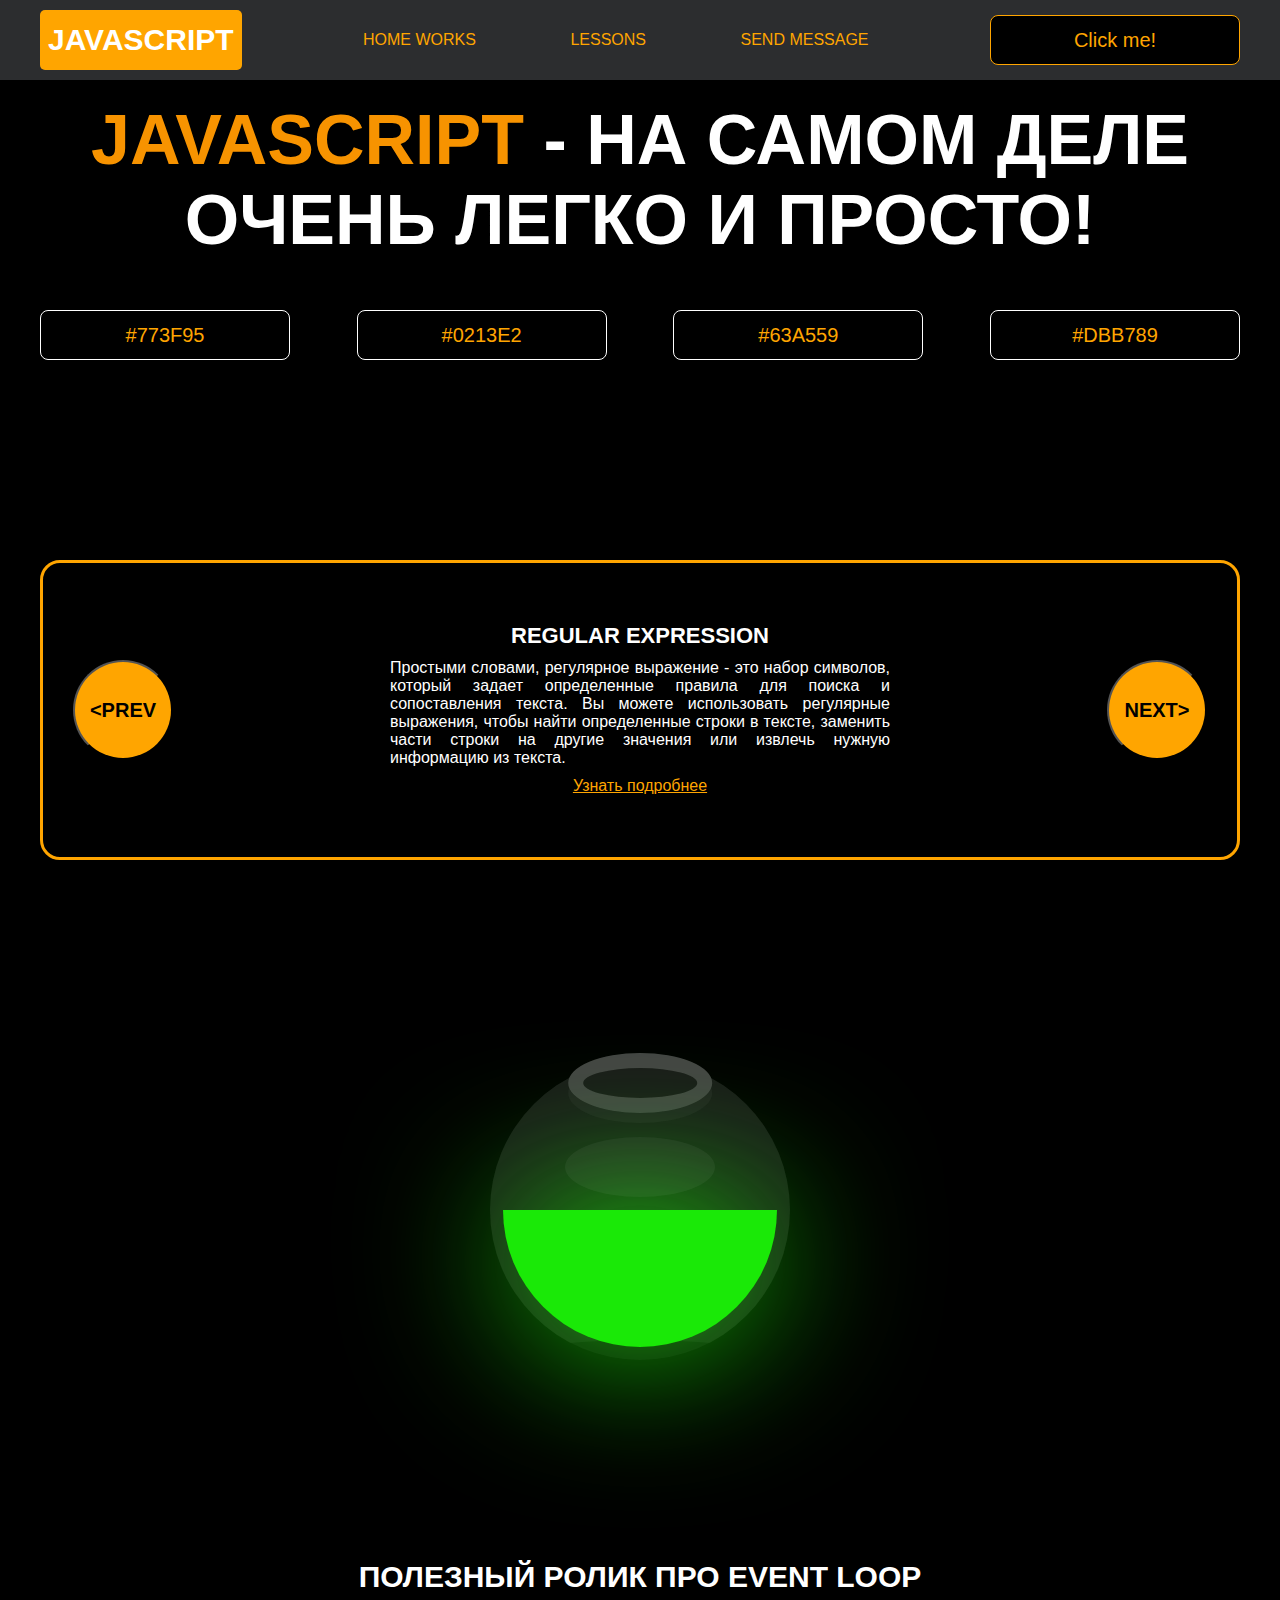
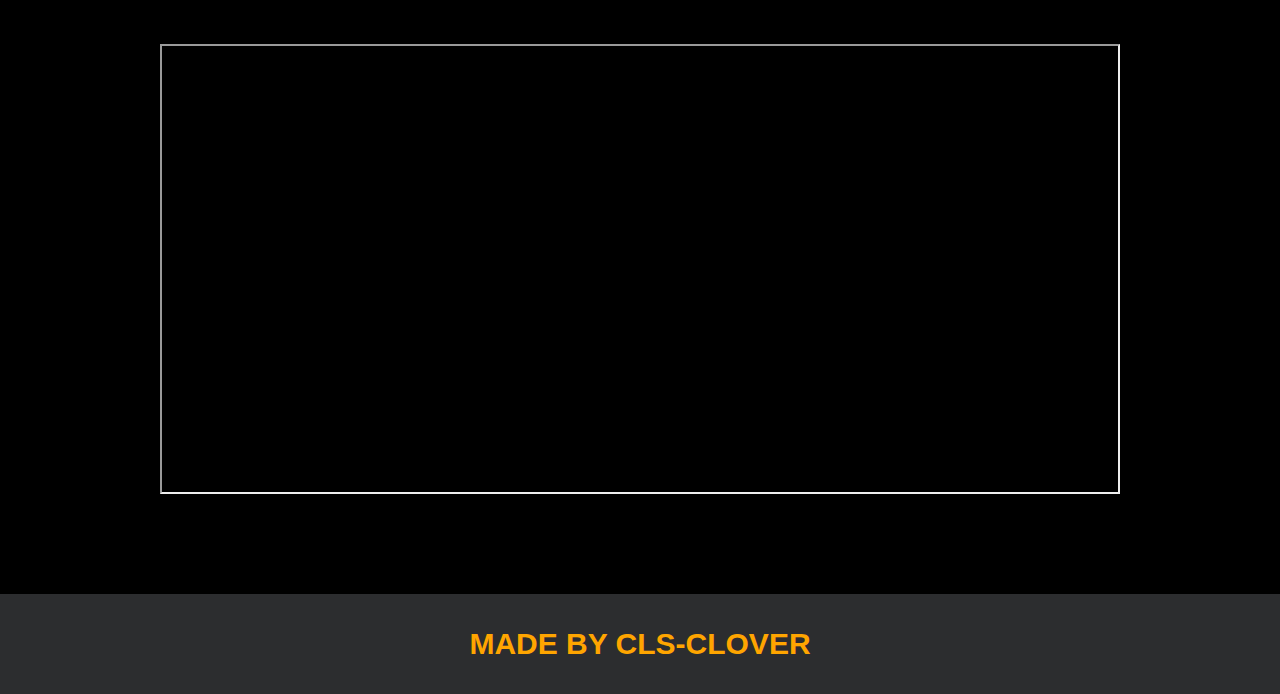
<file: index.html>
<!DOCTYPE html>
<html lang="en">
<head>
    <meta charset="UTF-8">
    <title>Java Script</title>
    <link rel="stylesheet" href="css/style.css">
    <link rel="stylesheet" href="css/core.css">
</head>
<body>

<div class="wrapper">
    <div class="header">
        <div class="container">
            <div class="inner_header">
                <a href="index.html">
                    <div class="logotype">
                        <h2>JavaScript</h2>
                    </div>
                </a>
                <ul class="menu">
                    <li class="menu_link">
                        <a href="pages/home_works.html">Home Works</a>
                    </li>
                    <li class="menu_link">
                        <a href="pages/lessons.html">Lessons</a>
                    </li>
                    <li class="menu_link">
                        <a href="https://t.me/shabelnik_a" target="_blank">Send message</a>
                    </li>
                </ul>
                <button class="btn" id="btn-get">Click me!</button>
            </div>
        </div>
    </div>

    <div class="main_block">
        <div class="container">
            <div class="inner_main">
                <h1><strong id="js-color">JavaScript</strong> - на самом деле очень легко и просто!</h1>
                <div class="colors-buttons">
                    <button class="btn btn-color"></button>
                    <button class="btn btn-color"></button>
                    <button class="btn btn-color"></button>
                    <button class="btn btn-color"></button>
                </div>
            </div>
        </div>
    </div>

    <div class="slider_block">
        <div class="container">
            <div class="inner_slider">
                <div class="slider">
                    <button class="btn-slide" id="prev">&lt;prev</button>
                    <div class="slide active_slide">
                        <div class="slide_card">
                            <h3>regular expression</h3>
                            <p>Простыми словами, регулярное выражение - это набор символов, который задает определенные правила для поиска и сопоставления текста. Вы можете использовать регулярные выражения, чтобы найти определенные строки в тексте, заменить части строки на другие значения или извлечь нужную информацию из текста.</p>
                            <a href="https://developer.mozilla.org/ru/docs/Web/JavaScript/Guide/Regular_expressions" target="_blank">Узнать подробнее</a>
                        </div>
                    </div>
                    <div class="slide">
                        <div class="slide_card">
                            <h3>recursion</h3>
                            <p>Простыми словами, рекурсия - это, когда функция делает повторяющиеся вызовы самой себя для решения задачи, пока не достигнет определенного условия выхода из рекурсии.</p>
                            <a href="https://learn.javascript.ru/recursion" target="_blank">Узнать подробнее</a>
                        </div>
                    </div>
                    <div class="slide">
                        <div class="slide_card">
                            <h3>json</h3>
                            <p>Простыми словами, JSON - это способ представления данных в виде текста, чтобы они могли быть легко поняты и использованы различными программами. Он использует простые правила для описания объектов и массивов, а также для представления простых типов данных, таких как строки, числа, логические значения и т.д.</p>
                            <a href="https://developer.mozilla.org/ru/docs/Learn/JavaScript/Objects/JSON" target="_blank">Узнать подробнее</a>
                        </div>
                    </div>
                    <div class="slide">
                        <div class="slide_card">
                            <h3>event loop</h3>
                            <p>Простыми словами, event loop похож на дежурного, который непрерывно проверяет, произошло ли какое-либо событие, и реагирует на него, когда оно происходит. Он имеет список задач, которые нужно выполнить, и он перебирает этот список событий одно за другим, обрабатывая каждое событие, когда оно наступает.</p>
                            <a href="https://highload.today/kak-ustroen-event-loop-v-javascript-parallelnaya-model-i-tsikl-sobytij/" target="_blank">Узнать подробнее</a>
                        </div>
                    </div>
                    <button class="btn-slide" id="next">next&gt;</button>
                </div>
            </div>
        </div>
    </div>

    <div class="bottle">
        <div class="container">
            <div class="bottle_inner">
                <a href="pages/monster.html">
                    <div class="bowl">
                        <div class="shadow"></div>
                        <div class="liquid"></div>
                    </div>
                </a>
            </div>
        </div>
    </div>

    <div class="block_video">
        <div class="container">
            <h3>Полезный ролик про Event Loop</h3>
            <div class="inner_block_video">
                <iframe width="80%" height="450" src="https://www.youtube.com/embed/zDlg64fsQow" title="YouTube video player" allow="autoplay; clipboard-write; encrypted-media; gyroscope; picture-in-picture; web-share" allowfullscreen></iframe>
            </div>
        </div>
    </div>

    <div class="footer">
        <div class="container">
            <a href="https://www.instagram.com/cls.clover/" target="_blank">
                <div class="inner_footer">
                    <h2>Made by cls-clover</h2>
                </div>
            </a>
        </div>
    </div>
</div>

<div class="modal">
    <div class="modal_dialog">
        <div class="modal_content">
            <form action="#">
                <div class="modal_close">&#10006;</div>
                <div class="modal_title">Мы свяжемся с вами как можно быстрее!</div>
                <label>
                    <input
                        required
                        placeholder="Ваше имя"
                        name="name"
                        type="text"
                        class="modal_input"
                    >
                </label>
                <label>
                    <input
                        required
                        placeholder="Ваш номер телефона"
                        name="phone"
                        type="text"
                        class="modal_input"
                    >
                </label>
                <button class="btn btn_dark btn_min">Перезвонить мне</button>
            </form>
        </div>
    </div>
</div>

</body>
<script src="js/main.js"></script>
<script src="js/modal.js"></script>
</html>
</file>
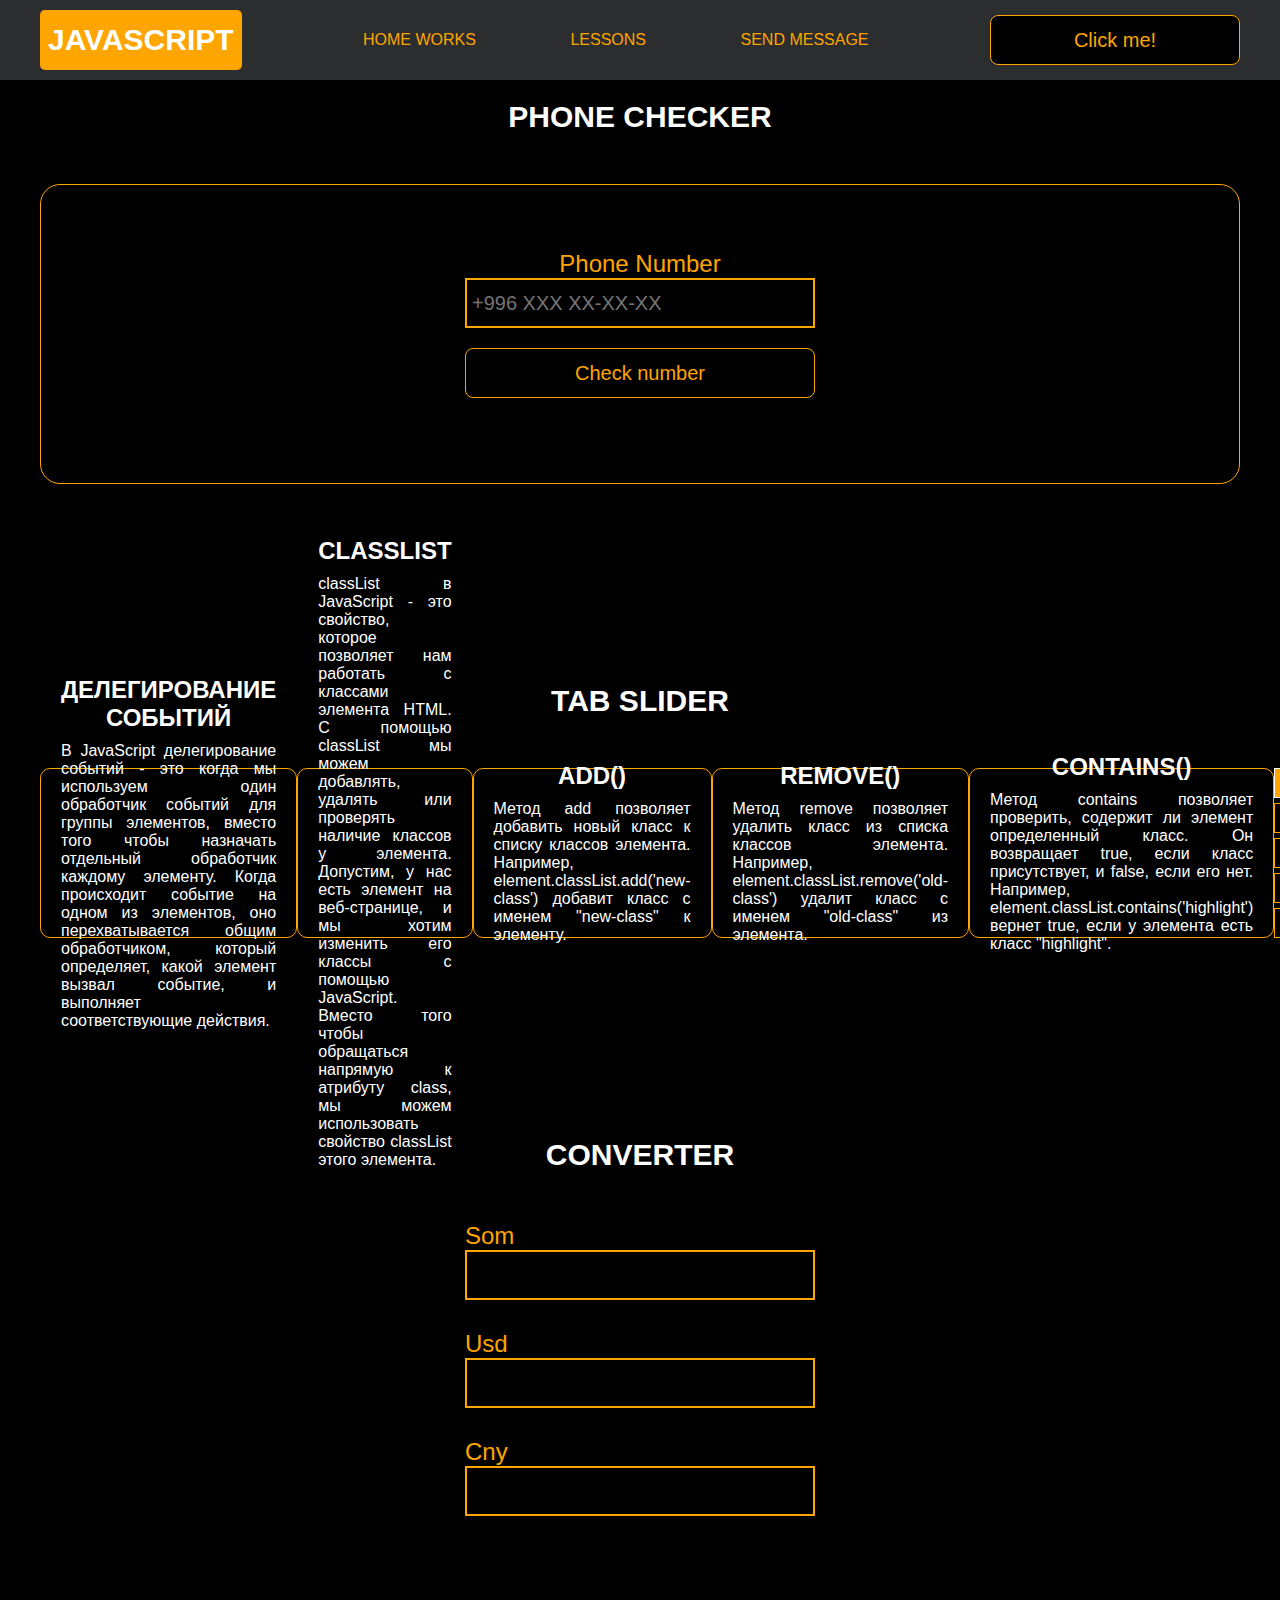
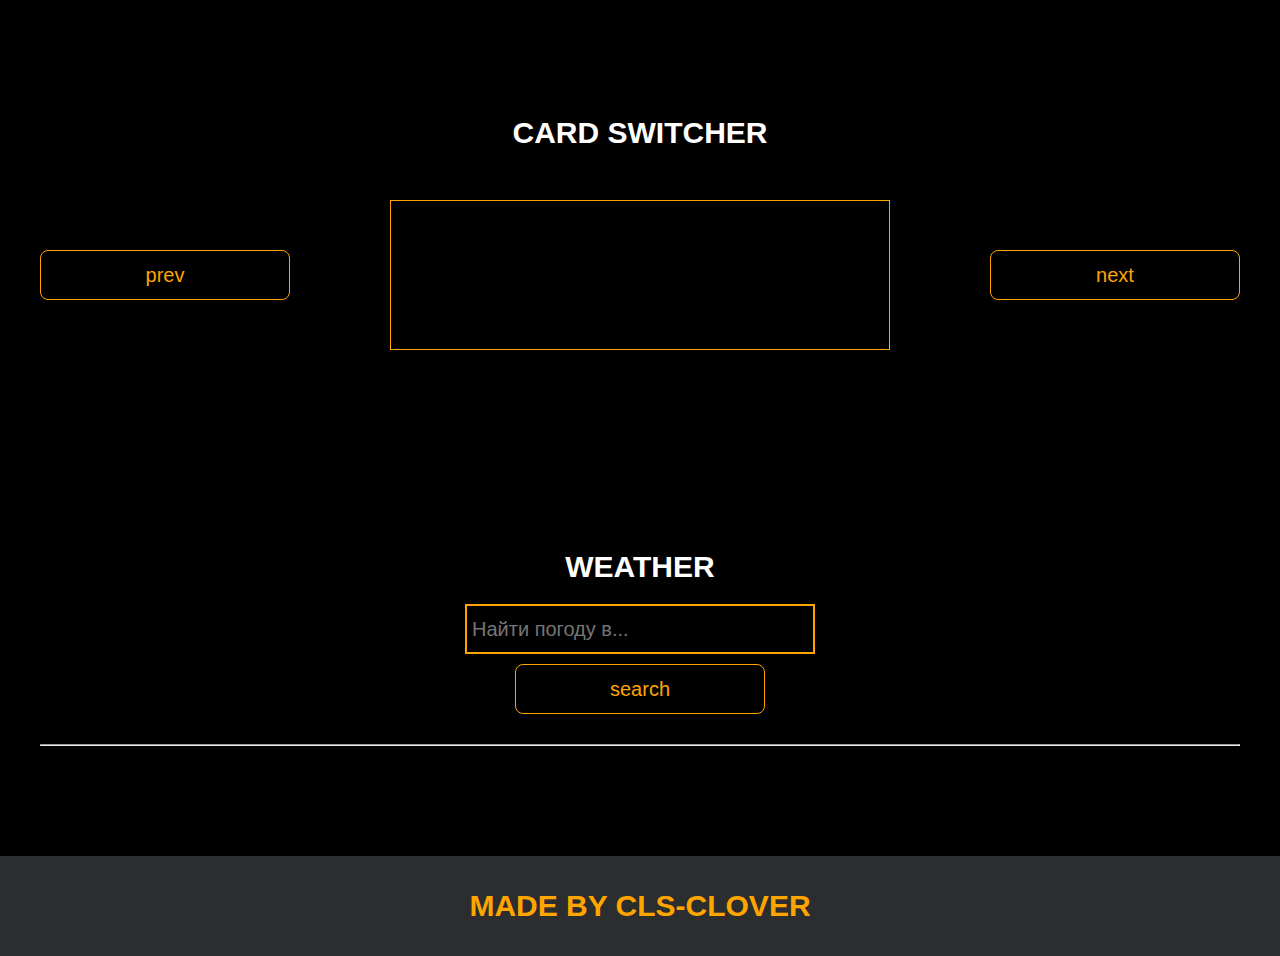
<file: pages/lessons.html>
<!DOCTYPE html>
<html lang="en">
<head>
    <meta charset="UTF-8">
    <title>Lessons</title>
    <link rel="stylesheet" href="../css/style.css">
    <link rel="stylesheet" href="../css/core.css">
    <link rel="stylesheet" href="../css/lessons.css">
</head>
<body>

<div class="wrapper">
    <div class="header">
        <div class="container">
            <div class="inner_header">
                <a href="../index.html">
                    <div class="logotype">
                        <h2>Java<span>Script</span></h2>
                    </div>
                </a>
                <ul class="menu">
                    <li class="menu_link">
                        <a href="../pages/home_works.html">Home Works</a>
                    </li>
                    <li class="menu_link">
                        <a href="../pages/lessons.html">Lessons</a>
                    </li>
                    <li class="menu_link">
                        <a href="https://t.me/shabelnik_a" target="_blank">Send message</a>
                    </li>
                </ul>
                <button class="btn" id="btn-get">Click me!</button>
            </div>
        </div>
    </div>

    <div class="phone_block">
        <div class="container">
            <h3>Phone checker</h3>
            <div class="inner_phone_block">
                <div class="form_phone">
                    <label for="phone_input">Phone Number</label>
                    <input type="text" id="phone_input" placeholder="+996 XXX XX-XX-XX">
                    <button class="btn" id="phone_button">Check number</button>
                    <span class="checker" id="phone_result"></span>
                </div>
            </div>
        </div>
    </div>

    <div class="tab_slider">
        <div class="container">
            <h3>tab slider</h3>
            <div class="inner_tab_slider">
                <div class="tab_contents_block">
                    <div class="tab_content_block">
                        <h4>Делегирование событий</h4>
                        <p>В JavaScript делегирование событий - это когда мы используем один обработчик событий для
                            группы элементов, вместо того чтобы назначать отдельный обработчик каждому элементу. Когда
                            происходит событие на одном из элементов, оно перехватывается общим обработчиком, который
                            определяет, какой элемент вызвал событие, и выполняет соответствующие действия.</p>
                    </div>
                    <div class="tab_content_block">
                        <h4>classList</h4>
                        <p>classList в JavaScript - это свойство, которое позволяет нам работать с классами элемента
                            HTML. С помощью classList мы можем добавлять, удалять или проверять наличие классов у
                            элемента. Допустим, у нас есть элемент на веб-странице, и мы хотим изменить его классы с
                            помощью JavaScript. Вместо того чтобы обращаться напрямую к атрибуту class, мы можем
                            использовать свойство classList этого элемента. </p>
                    </div>
                    <div class="tab_content_block">
                        <h4>add()</h4>
                        <p>Метод add позволяет добавить новый класс к списку классов элемента. Например,
                            element.classList.add('new-class') добавит класс с именем "new-class" к элементу.</p>
                    </div>
                    <div class="tab_content_block">
                        <h4>remove()</h4>
                        <p>Метод remove позволяет удалить класс из списка классов элемента. Например,
                            element.classList.remove('old-class') удалит класс с именем "old-class" из элемента.</p>
                    </div>
                    <div class="tab_content_block">
                        <h4>contains()</h4>
                        <p>Метод contains позволяет проверить, содержит ли элемент определенный класс. Он возвращает
                            true, если класс присутствует, и false, если его нет. Например,
                            element.classList.contains('highlight') вернет true, если у элемента есть класс
                            "highlight".</p>
                    </div>

                    <div class="tab_content_items">
                        <div class="tab_content_item tab_content_item_active">Делегирование событий</div>
                        <div class="tab_content_item">Class List</div>
                        <div class="tab_content_item">add()</div>
                        <div class="tab_content_item">remove()</div>
                        <div class="tab_content_item">contains()</div>
                    </div>
                </div>
            </div>
        </div>
    </div>

    <div class="converter">
        <div class="container">
            <h3>CONVERTER</h3>
            <div class="inner_converter">
                <div class="som">
                    <label for="som">Som</label>
                    <input type="number" id="som">
                </div>
                <div class="usd">
                    <label for="usd">Usd</label>
                    <input type="number" id="usd">
                </div>
                <div class="cny">
                    <label for="cny">Cny</label>
                    <input type="number" id="cny">
                </div>
            </div>
        </div>
    </div>

    <div class="card_switcher">
        <div class="container">
            <h3>Card Switcher</h3>
            <div class="inner_card_switcher">
                <button class="btn" id="btn-prev">prev</button>
                <div class="card"></div>
                <button class="btn" id="btn-next">next</button>
            </div>
        </div>
    </div>

    <div class="weather">
        <div class="container">
            <h3>WEATHER</h3>
            <div class="inner_weather">
                <div>
                    <label>
                        <input type="text" class="cityName" placeholder="Найти погоду в...">
                    </label>
                    <button class="btn" id="search">search</button>
                </div>
                <div>
                    <span class="city"></span>
                    <hr/>
                    <span class="temp"></span>
                </div>
            </div>
        </div>
    </div>

    <div class="footer">
        <div class="container">
            <a href="https://www.instagram.com/cls.clover/" target="_blank">
                <div class="inner_footer">
                    <h2>Made by cls-clover</h2>
                </div>
            </a>
        </div>
    </div>
</div>

<div class="modal">
    <div class="modal_dialog">
        <div class="modal_content">
            <form action="#">
                <div class="modal_close">&#10006;</div>
                <div class="modal_title">Мы свяжемся с вами как можно быстрее!</div>
                <label>
                    <input required placeholder="Ваше имя" name="name" type="text" class="modal_input">
                </label>
                <label>
                    <input required placeholder="Ваш номер телефона" name="phone" class="modal_input">
                </label>
                <button class="btn btn_dark btn_min">Перезвонить мне</button>
            </form>
        </div>
    </div>
</div>

</body>
<script src="../js/lesson.js"></script>
<script src="../js/modal.js"></script>
</html>
</file>
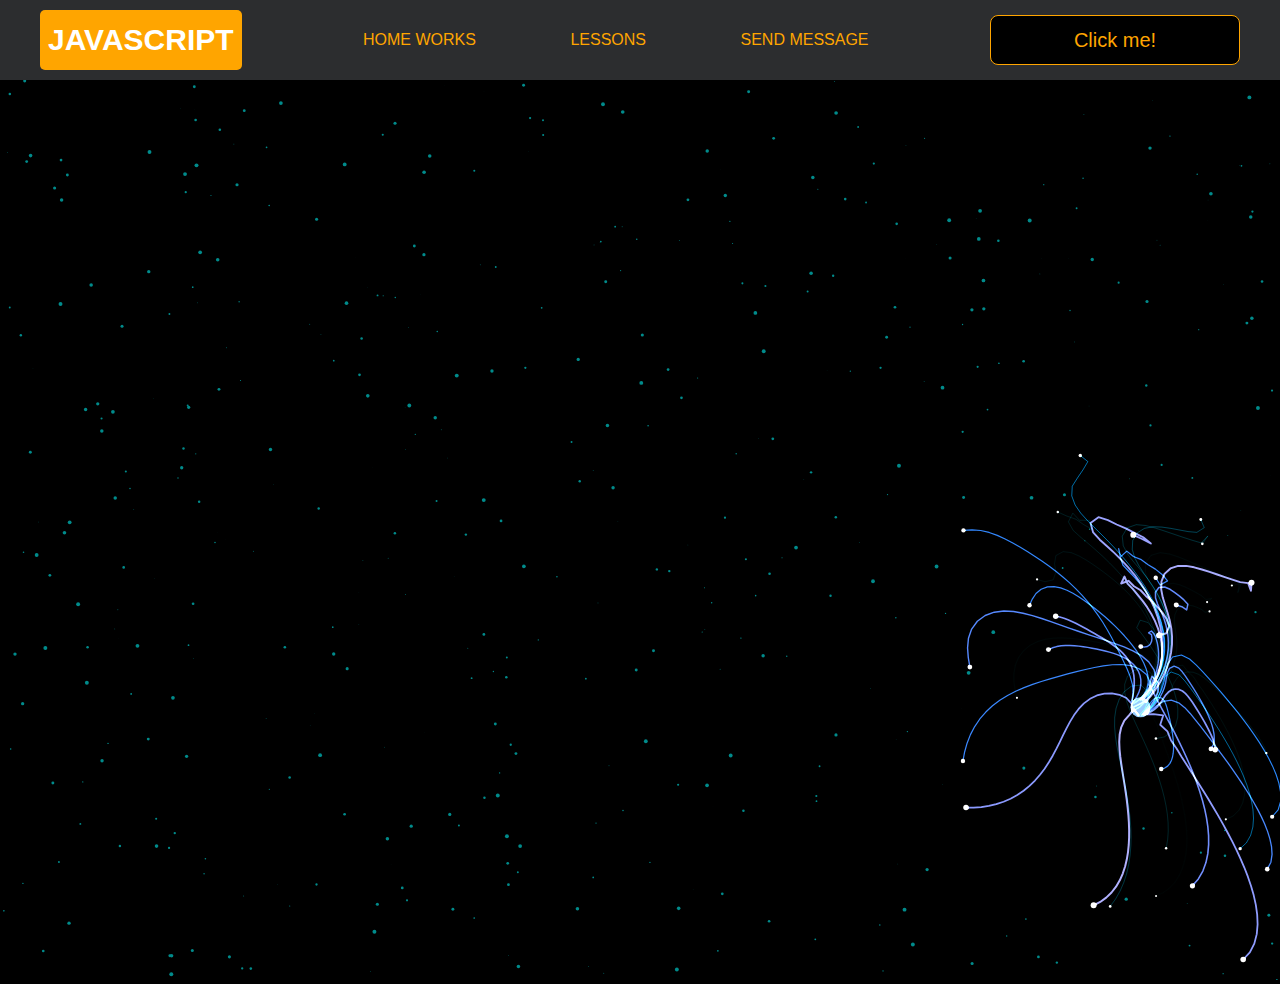
<file: pages/monster.html>
<!DOCTYPE html>
<html lang="en">
<head>
    <meta charset="UTF-8">
    <title>Monster</title>
    <link rel="stylesheet" href="../css/style.css">
    <link rel="stylesheet" href="../css/core.css">
    <link rel="stylesheet" href="../css/monster.css">
</head>
<body>
<div class="wrapper">
    <div class="header">
        <div class="container">
            <div class="inner_header">
                <a href="../index.html">
                    <div class="logotype">
                        <h2>Java<span>Script</span></h2>
                    </div>
                </a>
                <ul class="menu">
                    <li class="menu_link">
                        <a href="../pages/home_works.html">Home Works</a>
                    </li>
                    <li class="menu_link">
                        <a href="../pages/lessons.html">Lessons</a>
                    </li>
                    <li class="menu_link">
                        <a href="https://t.me/shabelnik_a" target="_blank">Send message</a>
                    </li>
                </ul>
                <button class="btn" id="btn-get">Click me!</button>
            </div>
        </div>
    </div>
</div>
<canvas id="canvas"></canvas>

<div class="modal">
    <div class="modal_dialog">
        <div class="modal_content">
            <form action="#">
                <div class="modal_close">&times;</div>
                <div class="modal_title">Мы свяжемся с вами как можно быстрее!</div>
                <label>
                    <input required placeholder="Ваше имя" name="name" type="text" class="modal_input">
                </label>
                <label>
                    <input required placeholder="Ваш номер телефона" name="phone" class="modal_input">
                </label>
                <button class="btn btn_dark btn_min">Перезвонить мне</button>
            </form>
        </div>
    </div>
</div>

</body>
<script src="../js/monster.js"></script>
<script src="../js/modal.js"></script>
</html>
</file>
<file: css/style.css>
/* HEADER */

.header {
    height: 80px;
    background: #2c2d2f;
    display: flex;
    align-items: center;
    width: 100%;
    position: fixed;
    top: 0;
    z-index: 2;
}

.inner_header {
    height: 100%;
    display: flex;
    align-items: center;
    justify-content: space-between;
}

/* LOGOTYPE */

.logotype {
    display: flex;
    align-items: center;
    justify-content: center;
    font-size: 22px;
    height: 60px;
    width: fit-content;
    background: var(--orange);
    padding: 8px;
    color: white;
    border-radius: 5px;
    cursor: pointer;
}

/* HEADER MENU */

.menu {
    display: flex;
    justify-content: space-around;
    width: 600px;
}

.menu_link a {
    color: var(--orange);
    text-transform: uppercase;
}

.menu_link a:hover {
    text-decoration: underline;
}

/* MAIN BLOCK */

.main_block {
    padding: 100px 0;
    background: black;
}

/* BUTTONS COLOR PICKER */

.colors-buttons {
    display: flex;
    justify-content: space-between;
    margin-top: 50px;
}

.btn-color {
    border-radius: 20px;
    border-color: white !important;
}

/* FOOTER */

.footer {
    background: #2c2d2f;
    width: 100%;
}

.inner_footer {
    display: flex;
    align-items: center;
    justify-content: center;
    height: 100px;
}

.footer h2 {
    text-transform: uppercase;
    color: var(--orange);
    font-weight: 600;
}


/* SLIDER BLOCK */

.slider_block {
    padding: 100px 0;
    background: black;
}

.slider {
    position: relative;
    width: 100%;
    height: 300px;
    overflow: hidden;
    border: 3px solid var(--orange);
    border-radius: 20px;
    display: flex;
    align-items: center;
    justify-content: space-between;
    padding: 0 30px;
}

.slide {
    position: absolute;
    top: 60px;
    left: 0;
    width: 100%;
    height: 100%;
    display: none;
    transition: opacity 0.5s ease-in-out;
}

.slide_card {
    color: white;
    margin: 0 auto;
    width: 500px;
    text-align: center;
}

.slide_card h3 {
    color: white;
    text-transform: uppercase;
    font-size: 22px;
}

.slide_card p {
    font-size: 16px;
    text-align: justify;
    margin: 10px 0;
}

.slide_card a {
    color: var(--orange);
    text-decoration: underline;
}

.slide.active_slide {
    display: block;
}

/* VIDEO BLOCK */

.block_video {
    background: black;
    padding: 100px 0;
}

.inner_block_video {
    display: flex;
    justify-content: center;
    margin-top: 50px;
}

/* MODAL */

.modal {
    position: fixed;
    height: 100%;
    width: 100%;
    top: 0;
    left: 0;
    z-index: 2;
    background: rgba(0, 0, 0, 0.5);
    backdrop-filter: blur(10px);
    display: none;
}

.modal_dialog {
    max-width: 500px;
    margin: 200px auto;
}

.modal_content {
    position: relative;
    width: 100%;
    padding: 40px;
    background-color: black;
    border: 2px solid var(--orange);
    border-radius: 4px;
    max-height: 80vh;
    overflow-y: auto;
}

.modal_content form {
    display: flex;
    flex-direction: column;
    align-items: center;
}

.modal_close {
    position: absolute;
    top: 8px;
    right: 14px;
    font-size: 30px;
    color: red;
    opacity: 0.5;
    font-weight: 700;
    border: none;
    background-color: transparent;
    cursor: pointer;
}

.modal_title {
    text-align: center;
    font-size: 22px;
    text-transform: uppercase;
    color: white;
}

.modal_content label, .btn_min {
    width: 100% !important;
    margin-top: 10px;
}

.modal_content input {
    width: 100%;
}

/*-------BOTTLE-------*/

.bottle {
    background: black;
    padding: 100px 0;
}

.bottle_inner {
    display: flex;
    justify-content: center;
    align-items: center;
}

.bowl {
    position: relative;
    width: 300px;
    height: 300px;
    background: rgba(255, 255, 255, 0.1);
    border-radius: 50%;
    border: 8px solid transparent;
    animation: animate 5s linear infinite;
    transform-origin: bottom center;
}

@keyframes animate {
    0% {
        transform: rotate(0deg);
    }
    25% {
        transform: rotate(22deg);
    }
    50% {
        transform: rotate(0deg);
    }
    75% {
        transform: rotate(-22deg);
    }
    100% {
        filter: hue-rotate(360deg);
    }
}

.bowl::before {
    content: "";
    position: absolute;
    top: -15px;
    left: 50%;
    transform: translateX(-50%);
    width: 40%;
    height: 30px;
    border: 15px solid #444;
    border-radius: 50%;
    box-shadow: 0 10px #222;
}

.bowl::after {
    content: "";
    position: absolute;
    top: 35%;
    left: 50%;
    transform: translate(-50%, -50%);
    width: 150px;
    height: 60px;
    background: rgba(255, 255, 255, 0.05);
    transform-origin: center;
    animation: animatebowlshadow 5s linear infinite;
    border-radius: 50%;
    animation-play-state: running;

}


@keyframes animatebowlshadow {
    0% {
        left: 50%;
        width: 150px;
        height: 60px;
    }
    25% {
        left: 55%;
        width: 140px;
        height: 65px;
    }
    50% {
        left: 50%;
        width: 150px;
        height: 60px;
    }
    75% {
        left: 45%;
        width: 140px;
        height: 65px;
    }
    100% {


    }
}


.liquid {
    position: absolute;
    top: 50%;
    left: 5px;
    right: 5px;
    bottom: 5px;
    background: #1ae907;
    border-bottom-left-radius: 150px;
    border-bottom-right-radius: 150px;
    filter: drop-shadow(0 0 80px #1ae907);
    transform-origin: top center;
    animation: animateliquid 5s linear infinite;
    animation-play-state: running;
}

@keyframes animateliquid {
    0% {
        transform: rotate(0deg);
    }
    25% {
        transform: rotate(-22deg);
    }
    30% {
        transform: rotate(-23deg);
    }
    50% {
        transform: rotate(0deg);
    }
    75% {
        transform: rotate(22deg);
    }
    80% {
        transform: rotate(23deg);
    }
    100% {
        transform: rotate(0deg);
    }
}

.liquid::before {
    content: "";
    position: absolute;
    top: -10px;
    width: 100%;
    height: 20px;
    /*background: #15be05;*/
    border-radius: 50%;
    /*filter: drop-shadow(0 0 80px #15be05);*/
}

.shadow {
    position: absolute;
    top: calc(50% + 150px);
    left: 50%;
    transform: translate(-50%, -50%);
    width: 260px;
    height: 40px;
    background: rgba(0, 0, 0, 0.5);
    border-radius: 50%;
    animation: animateshadow 5s linear infinite;
    animation-play-state: running;

}

@keyframes animateshadow {
    0% {
        left: 50%;
        width: 260px;
        height: 40px;
        top: calc(50% + 150px);

    }

    25% {
        left: 55%;
        width: 265px;
        height: 30px;
        top: calc(50% + 130px);

    }
    50% {
        left: 50%;
        width: 260px;
        height: 40px;
        top: calc(50% + 150px);

    }
    75% {
        left: 45%;
        width: 265px;
        height: 30px;
        top: calc(50% + 130px);

    }
    100% {
    }
}
</file>
<file: css/core.css>
* {
    margin: 0;
    padding: 0;
    box-sizing: border-box;
}

.container {
    width: 1200px;
    margin: 0 auto;
}

body {
    font-family: "Britannic Bold", sans-serif;
    background: #c2d0d0;
}

.btn {
    width: 250px;
    height: 50px;
    font-size: 20px;
    cursor: pointer;
    border: 1px solid var(--orange);
    background: black;
    color: var(--orange);
    border-radius: 8px;
}

.btn:hover {
    background: #414349;
}

.btn:active {
    background: #56585D;
    border: 2px solid var(--orange);
}

a {
    text-decoration: none;
}

li {
    list-style: none;
}

h1 {
    text-align: center;
    font-size: 70px;
    color: white;
    margin: 0 auto;
    text-transform: uppercase;
    font-weight: 600;
}

h2 {
    text-align: center;
    font-size: 30px;
    color: white;
    margin: 0 auto;
    text-transform: uppercase;
    font-weight: 600;
}

h3 {
    text-align: center;
    font-size: 30px;
    color: white;
    margin: 0 auto;
    text-transform: uppercase;
    font-weight: 600;
}

h4 {
    font-size: 24px;
    color: white;
    text-transform: uppercase;
    font-weight: 600;
}

strong {
    color: #F79300;
}

label {
    font-size: 24px;
    color: var(--orange);
}

input {
    width: 350px;
    height: 50px;
    font-size: 20px;
    padding-left: 5px;
    color: var(--orange);
    background: black;
    border: 2px solid var(--orange);
}

.checker {
    color: white;
    font-size: 30px;
}

.btn-slide {
    display: block;
    width: 100px;
    height: 100px;
    background: var(--orange);
    color: black;
    font-size: 20px;
    text-transform: uppercase;
    border-radius: 50%;
    font-weight: 800;
    z-index: 1;
}

.btn-slide:hover {
    background: #b68733 !important;
    cursor: pointer;
    color: white;
}

:root {
    --orange: orange;
    --black: black;
}
</file>
<file: css/lessons.css>
/* PHONE CHECKER */

.phone_block {
    background: black;
    padding: 100px 0;
}

.inner_phone_block {
    margin-top: 50px;
    display: flex;
    justify-content: space-evenly;
    border: 1px solid var(--orange);
    height: 300px;
    border-radius: 20px;
    align-items: center;
}

.form_phone {
    display: flex;
    flex-direction: column;
    align-items: center;
}

.form_phone button {
    width: 100%;
    margin: 20px 0;
}

/* TAB SLIDER */

.tab_slider {
    background: black;
    padding: 100px 0;
}

.tab_content_block {
    width: 700px;
    border: 1px solid var(--orange);
    padding: 20px;
    border-radius: 10px;
    text-align: center;
    display: flex;
    align-items: center;
    flex-direction: column;
    justify-content: center;
    height: 170px;
}

.tab_content_block p {
    color: white;
    margin-top: 10px;
    text-align: justify;
}

.tab_content_items {
    width: 400px;
    display: flex;
    flex-direction: column;
    row-gap: 5px;
}

.tab_content_item {
    padding: 10px;
    height: 30px;
    color: white;
    border: 1px solid var(--orange);
    text-align: center;
    font-size: 20px;
    cursor: pointer;
    display: grid;
    place-content: center;
}

.tab_content_item_active {
    background: var(--orange);
    color: black;
    font-weight: 600;
    border: 1px solid white;
}

.tab_contents_block {
    display: flex;
    justify-content: space-between;
    align-items: center;
    margin-top: 50px;
}

/*------CARD SWITCHER------*/

.card_switcher {
    background-color: black;
    padding: 100px 0;
}

.card {
    width: 500px;
    height: 150px;
    border: 1px solid var(--orange);
    text-align: center;
    display: flex;
    flex-direction: column;
    justify-content: space-around;
    align-items: center;
    padding: 10px;
}

.card p {
    color: var(--orange);
    font-size: 20px;
}

.card span {
    color: white;
    font-size: 30px;
}

.inner_card_switcher {
    margin-top: 50px;
    display: flex;
    align-items: center;
    justify-content: space-between;
}


/*-------CONVERTER--------*/


.converter {
    padding: 100px 0;
    background-color: black;
}

.inner_converter {
    display: flex;
    align-items: center;
    justify-content: center;
    flex-direction: column;
    gap: 30px;
    margin-top: 50px;
}

.inner_converter > div {
    display: flex;
    flex-direction: column;
}

/*------WEATHER------*/

.weather {
    padding: 100px 0;
    background-color: black;
}

.inner_weather > div {
    display: flex;
    flex-direction: column;
    align-items: center;
    gap: 10px;
    color: white;
    font-size: 25px;
}

.inner_weather {
    display: flex;
    flex-direction: column;
    gap: 20px;
    margin-top: 20px;
}

hr {
    width: 100%;
}
</file>
<file: css/monster.css>
body,
html {
    margin: 0;
    padding: 0;
    position: fixed;
    background: black;
}

.header {
    position: static !important;
}

.buymeacoffee {
    text-decoration: none;
    position: fixed;
    right: 2rem;
    bottom: 2rem;
    background: #FFDD00;
    width: 3.5rem;
    height: 3.5rem;
    border-radius: 50%;
    transition: all 0.1s linear;
    box-shadow: 0.2rem 0.2rem 0.5rem rgba(0, 0, 0, 0.2);
    z-index: 1000;
    display: flex;
    align-items: center;
    justify-content: center;
}

.buymeacoffee:hover {
    width: 4rem;
    height: 4rem;
    line-height: 4rem;
}
</file>
